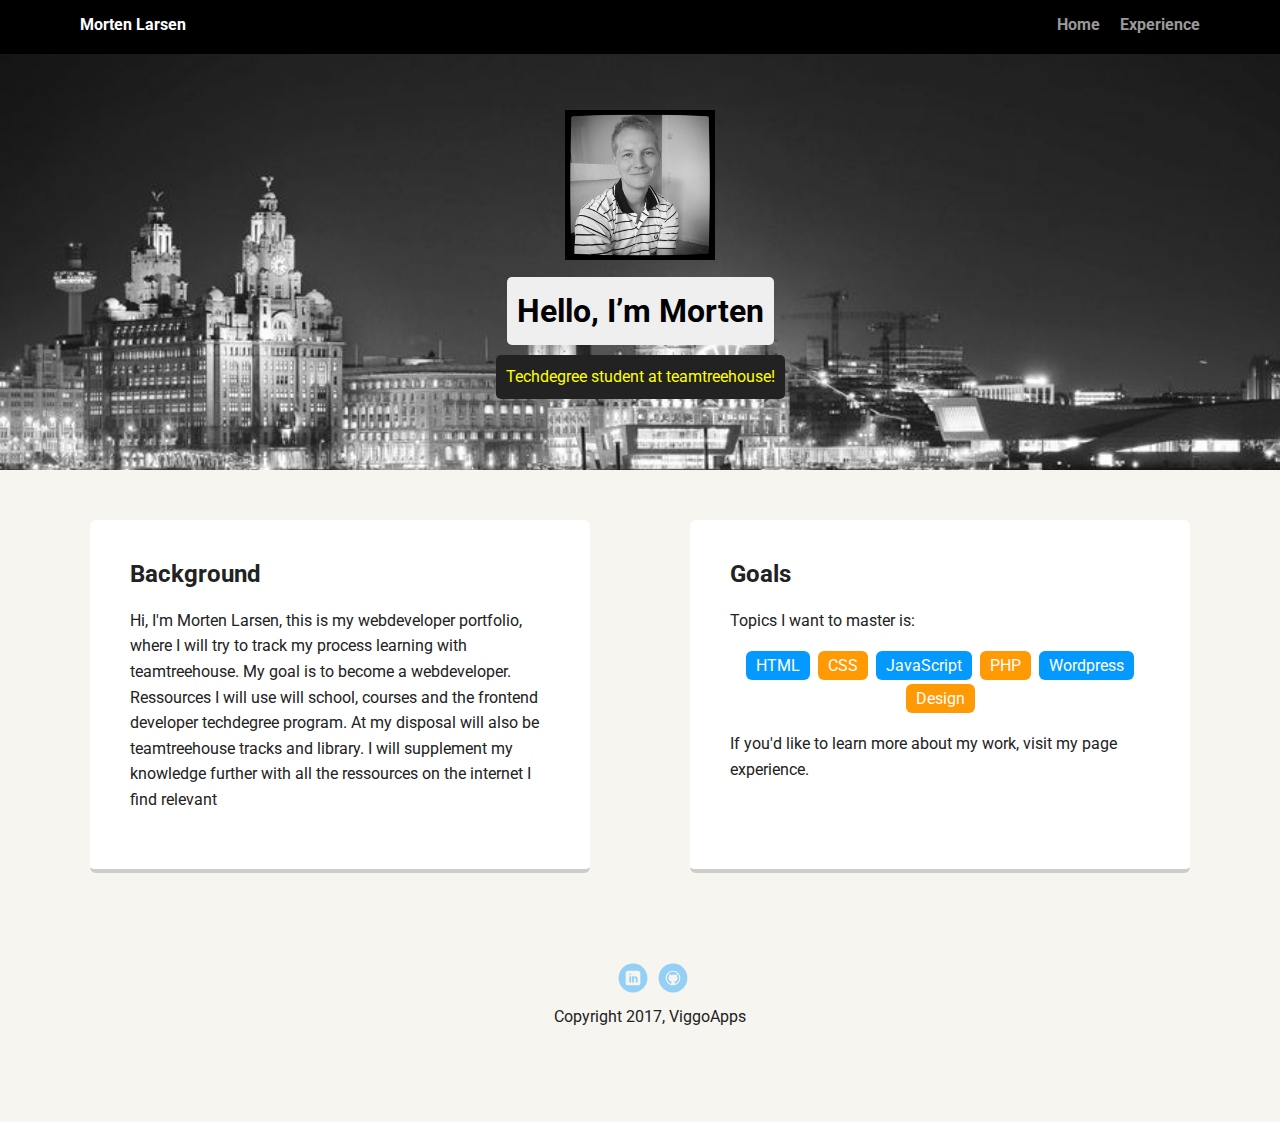
<file: index.html>
<!doctype html>
<html lang="en">
<head>
  <meta charset="utf-8">
  <title>ViggoApps</title>
  <meta name="viewport" content="width=device-width, initial-scale=1.0">
  <link rel="stylesheet" href="styles.css">
  <link href="https://fonts.googleapis.com/css?family=Muli%7CRoboto:400,300,500,700,900" rel="stylesheet"></head>
  <body>

    <div class="main-nav">
        <ul class="nav">
          <li class="name">Morten Larsen</li>
          <li><a href="index.html">Home</a></li>
          <li><a href="experience.html">Experience</a></li>
        </ul>
    </div>

    <header>
      <img src="images/me.png" alt="Picture of Morten Larsen" class="profile-image">
      <h1 class="tag name">Hello, I’m Morten</h1>
      <p class="tag location">Techdegree student at teamtreehouse!</p>
    </header>

    <main class="flex">
      <div class="card">
        <h2>Background</h2>
        <p>Hi, I'm Morten Larsen, this is my webdeveloper portfolio, where I will try to track my process learning with teamtreehouse. My goal is to become a webdeveloper. Ressources I will use will school, courses and the frontend developer techdegree program. At my disposal will also be teamtreehouse tracks and library. I will supplement my knowledge further with all the ressources on the internet I find relevant</p>
      </div> 

      <div class="card">
        <h2>Goals</h2>
        <p>Topics I want to master is:</p>
        <ul class="skills">
          <li>HTML</li>
          <li>CSS</li>
          <li>JavaScript</li>
          <li>PHP</li>
          <li>Wordpress</li>
          <li>Design</li>
        </ul>
        <p>If you'd like to learn more about my work, visit my page experience.</p>
      </div> 

    </main>
    <footer>
      <ul>
        <li><a href="https://www.linkedin.com/in/morten-larsen-533220a6/" class="social linkedin">LinkedIn</a></li>
        <li><a href="https://github.com/mckrogh" class="social github">Github</a></li>
      </ul>
      <p class="copyright">Copyright 2017, ViggoApps</p>
    </footer>
  </body>
  </html>
</file>
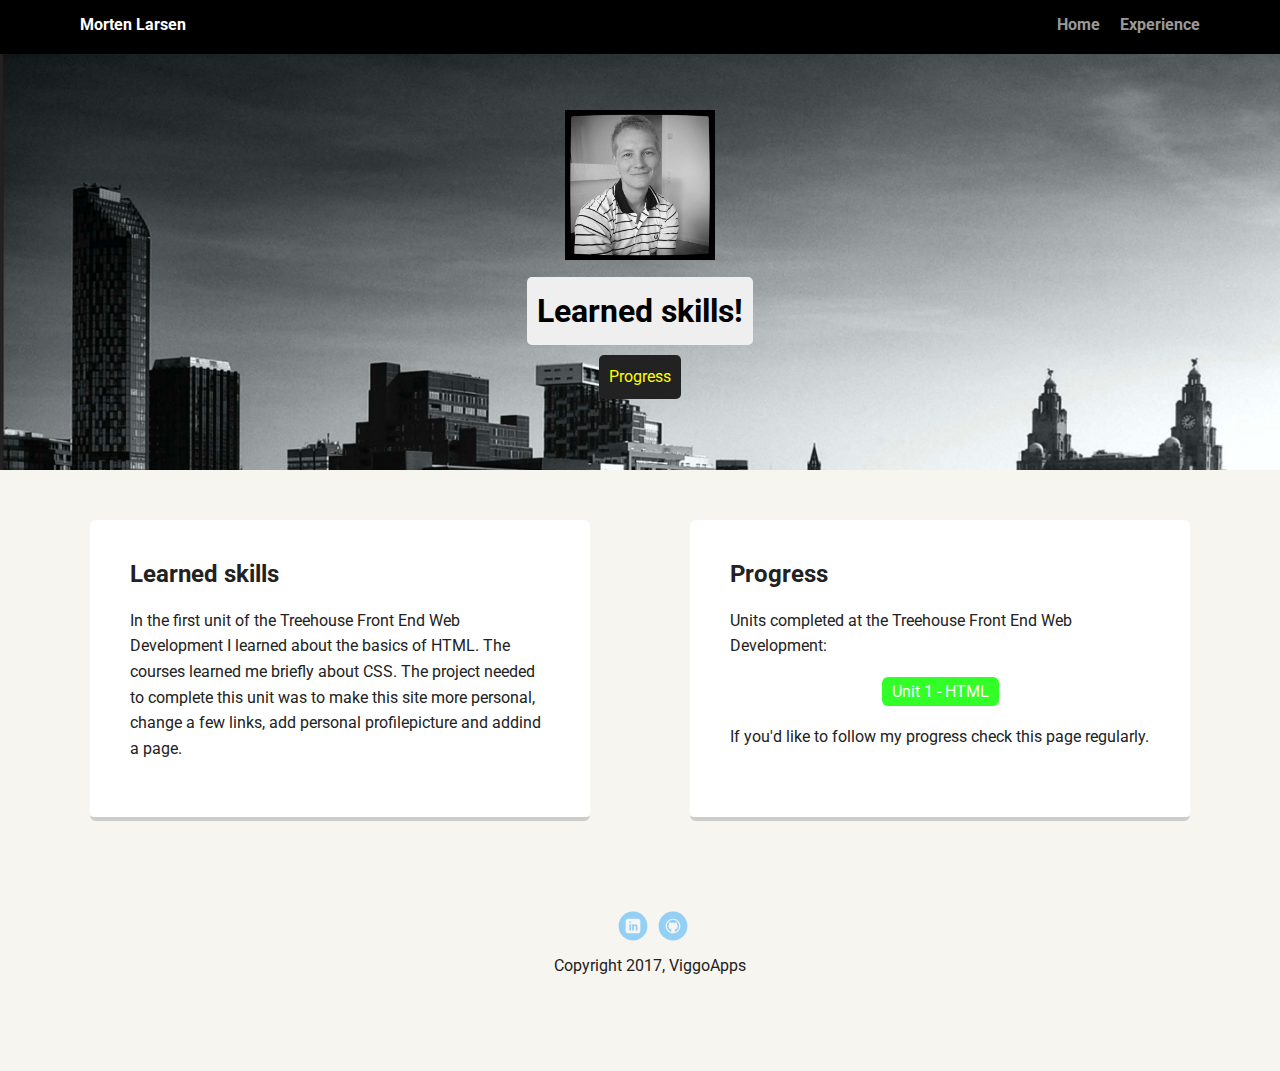
<file: experience.html>
<!doctype html>
<html lang="en">
<head>
  <meta charset="utf-8">
  <title>ViggoApps</title>
  <meta name="viewport" content="width=device-width, initial-scale=1.0">
  <link rel="stylesheet" href="styles.css">
  <link href="https://fonts.googleapis.com/css?family=Muli%7CRoboto:400,300,500,700,900" rel="stylesheet"></head>
  <body>

    <div class="main-nav">
        <ul class="nav">
          <li class="name">Morten Larsen</li>
          <li><a href="index.html">Home</a></li>
          <li><a href="experience.html">Experience</a></li>
        </ul>
    </div>

    <header class="experience">
      <img src="images/me.png" alt="Picture of Morten Larsen" class="profile-image">
      <h1 class="tag name">Learned skills!</h1>
      <p class="tag location">Progress</p>
    </header>

    <main class="flex">
      <div class="card">
        <h2>Learned skills</h2>
        <p>In the first unit of the Treehouse Front End Web Development I learned about the basics of HTML. The courses learned me briefly about CSS. The project needed to complete this unit was to make this site more personal, change a few links, add personal profilepicture and addind a page.</p>
      </div> 

      <div class="card">
        <h2>Progress</h2>
        <p>Units completed at the Treehouse Front End Web Development:</p>
        <ul class="progress">
          <li>Unit 1 - HTML</li>
        </ul>
        <p>If you'd like to follow my progress check this page regularly.</p>
      </div> 

    </main>
    <footer>
      <ul>
        <li><a href="https://www.linkedin.com/in/morten-larsen-533220a6/" class="social linkedin">LinkedIn</a></li>
        <li><a href="https://github.com/mckrogh" class="social github">Github</a></li>
      </ul>
      <p class="copyright">Copyright 2017, ViggoApps</p>
    </footer>
  </body>
  </html>
</file>
<file: styles.css>
/* Global Layout Set-up */
* { 
  box-sizing: border-box;
}
  
body {
  margin: 0;
  padding: 0;
  text-align: center;
  font-family: 'Roboto', sans-serif;
  color: #222;
  background: #f7f5f0;
}
/* Link Styles */

a {
  text-decoration: none;
  color: #999;
}
a:hover {
  color: #6633ff;
}

/* Section Styles */

.main-nav {
  width: 100%;
  background: black;
  min-height: 30px;
  padding: 10px;
  position: fixed;
  text-align: center;
}
.nav {
  display: flex;
  justify-content: space-around;
  font-weight: 700;
  list-style-type: none;
  margin: 0 auto;
  padding: 0;
}

.nav .name {
    display: block;
    margin-right: auto;
    color: white;
}
.nav li {
  padding: 5px 10px 10px 10px;
}
.nav a {
  transition: all .5s;
}
.nav a:hover {
  color: white
}

header {
  text-align: center;
  background: url('images/liverpool.jpg') no-repeat top center ;
  background-size: cover;
  overflow: hidden;
  padding-top: 60px;
}

header.experience {
  background: url('images/liverpool2.jpg') no-repeat top center;
  background-size: cover;
}

header {
  line-height: 1.5;
}
header .profile-image {
  margin-top: 50px;
  width: 150px;
  height: 150px;
  /* border-radius: 50%; */
  /* : 3px solid white; */
  transition: all .5s;
}
header .profile-image:hover {
  transform: scale(1.2) rotate(5deg);
}
.tag {
  background-color: #efefef;
  color: black;
  padding: 10px;
  border-radius: 5px;
  display: table;
  margin: 10px auto;
} 
.location {
  background-color: #222;
  color: yellow;
}
.card {
  margin: 30px;
  padding: 20px 40px 40px;
  max-width: 500px;
  text-align: left;
  background: #fff;
  border-bottom: 4px solid #ccc;
  border-radius: 6px;
  transition: all .5s;
}
.card:hover {
  border-color: #ff99ff;
}

ul.skills {
  padding: 0;
  text-align: center;
}

.skills li {
  border-radius: 6px;
  display: inline-block;
  background: #ff9904;
  color: white;
  padding: 5px 10px;
  margin: 2px;
}

.skills li:nth-child(odd) {
  background: #0399ff;
}

ul.progress {
  padding: 0;
  text-align: center;
}

.progress li {
  border-radius: 6px;
  display: inline-block;
  background: #69063F;
  color: white;
  padding: 5px 10px;
  margin: 2px;
}

.progress li:nth-child(odd) {
  background: #32FF28 ;
}

footer {
  width: 100%;
  min-height: 30px;
  padding: 20px 0 40px 20px;
}

footer .copyright {
  top: -8px;
  font-size: .75em;
}

footer ul {
  list-style-type: none;
  margin: 0;
  padding: 0;
}

footer ul li {
  display: inline-block;
}

a.social {
  display: inline-block;
  text-indent: -9999px;
  margin-left: 5px;
  width: 30px;
  height: 30px;
  background-size: 30px 30px;
  opacity: .4;
  transition: all .5s;
}

a.linkedin {
  background-image: url(images/linkedin.svg);
}
a.github {
  background-image: url(images/github.svg);
}
a.social:hover {
  opacity: 1;
}
.clearfix {
  clear: both;
}

/* Styles for larger screens */
@media screen and (min-width: 720px) {
  
  .flex {
      display: -ms-flexbox;      /* TWEENER - IE 10 */
      display: flex; 
      max-width: 1200px;
      -ms-flex-pack: distribute;
      justify-content: space-around;
      margin: 0 auto;
  }

  header {
    min-height: 470px;
  }

  .nav {
    max-width: 1200px;
    padding: 0 30px;
  }


  main {
    padding-top: 20px;
  }

  main p {
    line-height: 1.6em;
  }

  footer {
    font-size: 1.3em;
    max-width: 1200px;
    margin: 40px auto;
  }

}
</file>
